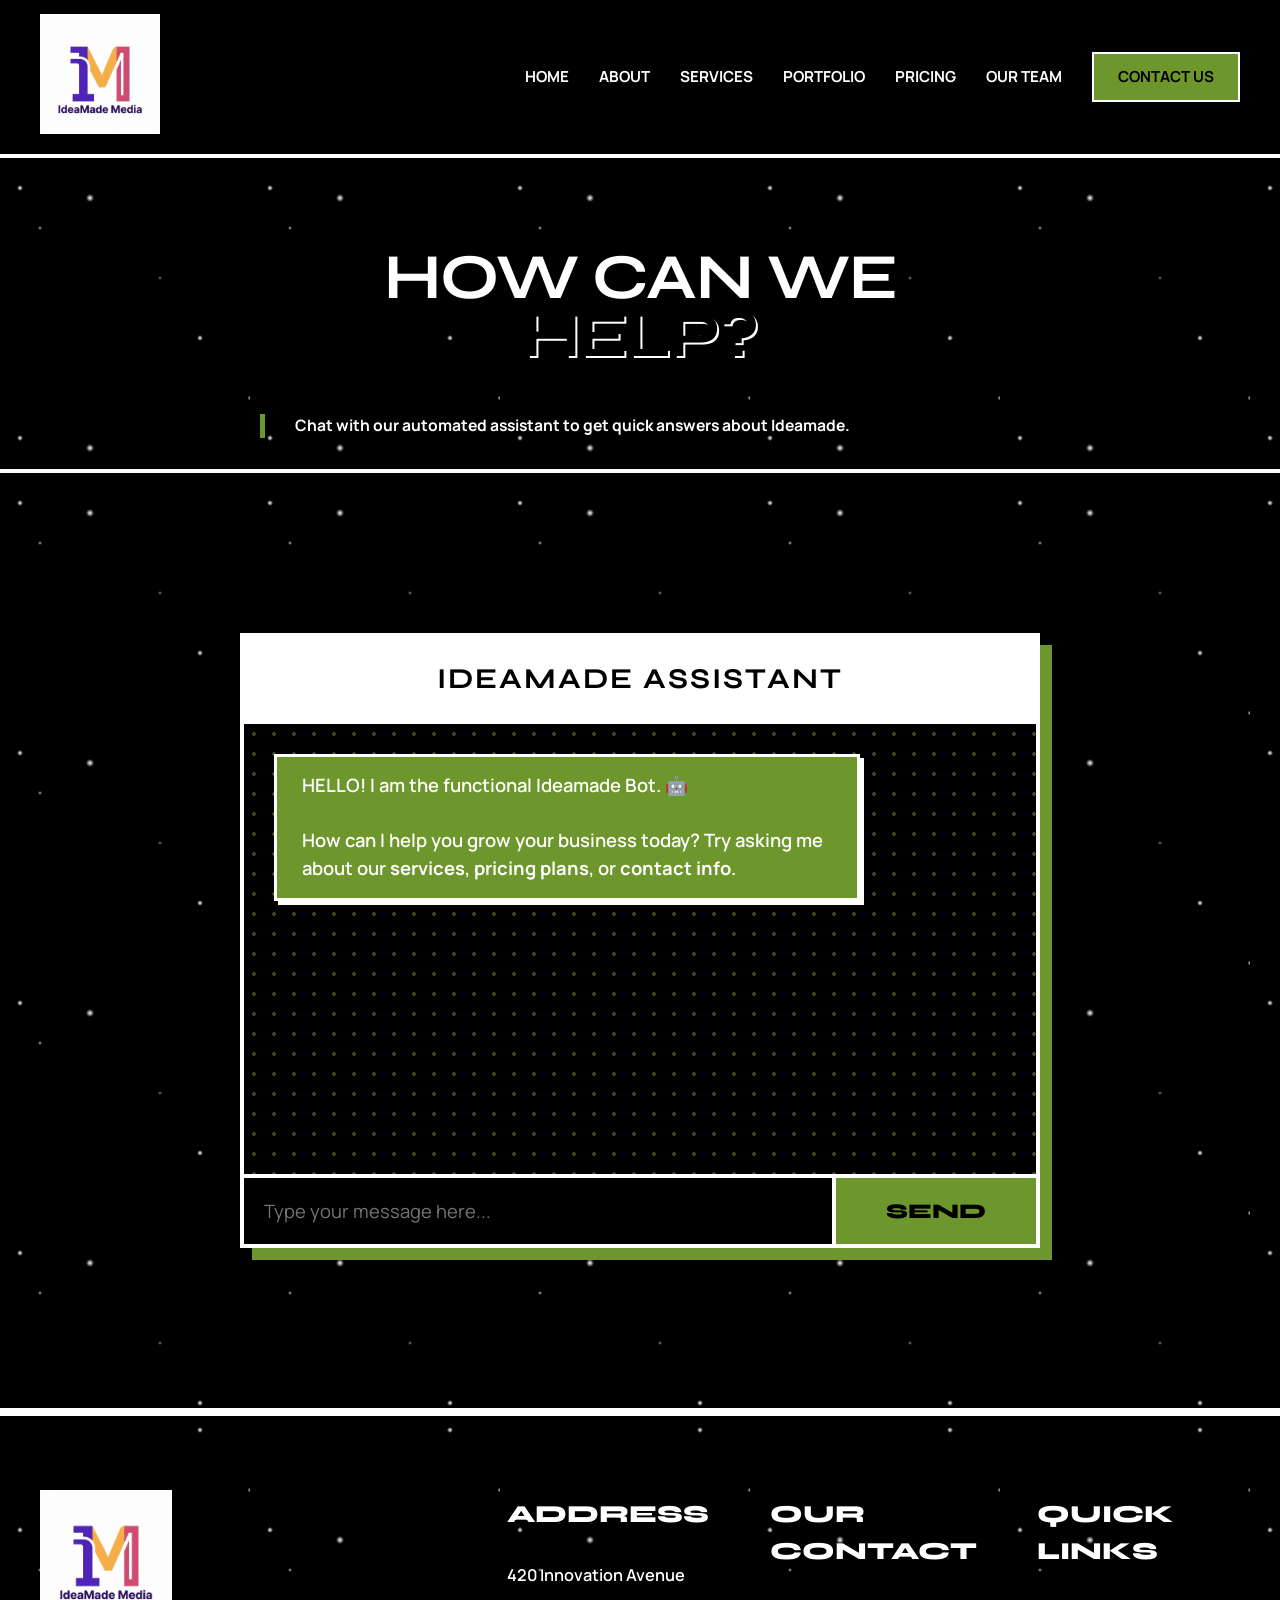
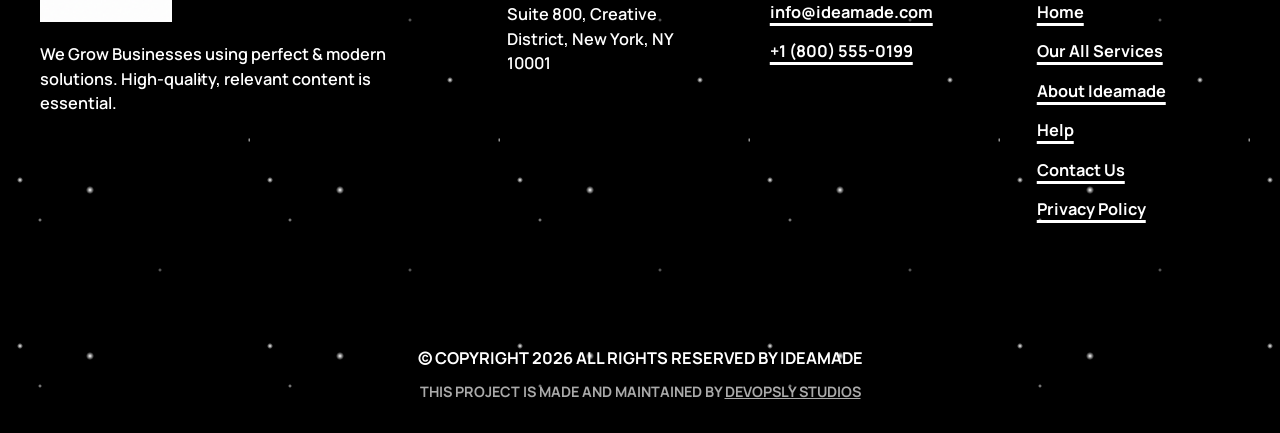
<file: help.html>
<!doctype html>
<html lang="en">

<head>
    <meta charset="UTF-8" />
    <meta name="viewport" content="width=device-width, initial-scale=1.0" />
    <title>Help & Support - Ideamade | Creative Agency</title>
    <link rel="preconnect" href="https://fonts.googleapis.com" />
    <link rel="preconnect" href="https://fonts.gstatic.com" crossorigin />
    <link
        href="https://fonts.googleapis.com/css2?family=Syne:wght@400;700;800&family=Manrope:wght@400;500;700;800&display=swap"
        rel="stylesheet" />
    <link rel="stylesheet" href="css/style.css" />
    <link rel="icon" href="images/favicon.png" type="image/png" />
    <style>
        .chat-container {
            max-width: 800px;
            margin: 60px auto;
            border: 4px solid var(--black);
            background: var(--white);
            box-shadow: 12px 12px 0 var(--purple);
            display: flex;
            flex-direction: column;
            border-radius: 0;
            overflow: hidden;
        }

        .chat-header {
            background: var(--black);
            color: var(--white);
            padding: 20px;
            text-align: center;
            border-bottom: 4px solid var(--black);
            font-family: var(--font-display);
            text-transform: uppercase;
        }

        .chat-box {
            height: 450px;
            padding: 30px;
            overflow-y: auto;
            display: flex;
            flex-direction: column;
            gap: 20px;
            background: var(--white);
            position: relative;
        }

        .chat-box::before {
            content: "";
            position: absolute;
            top: 0;
            left: 0;
            width: 100%;
            height: 100%;
            background-image: radial-gradient(var(--purple) 2px, transparent 2px);
            background-size: 20px 20px;
            opacity: 0.5;
            pointer-events: none;
        }

        .message {
            max-width: 80%;
            padding: 15px 25px;
            font-family: var(--font-body);
            font-size: 1.15rem;
            line-height: 1.5;
            border: 3px solid var(--black);
            font-weight: 600;
            position: relative;
            z-index: 2;
        }

        .message.bot {
            align-self: flex-start;
            background: var(--pink);
            color: var(--black);
            box-shadow: 4px 4px 0 var(--black);
        }

        .message.user {
            align-self: flex-end;
            background: var(--gold);
            color: var(--black);
            text-align: right;
            box-shadow: -4px 4px 0 var(--black);
        }

        .chat-input-area {
            display: flex;
            border-top: 4px solid var(--black);
        }

        .chat-input {
            flex: 1;
            padding: 20px;
            border: none;
            outline: none;
            font-family: var(--font-body);
            font-size: 1.15rem;
            background: var(--white);
            color: var(--black);
        }

        .chat-submit {
            padding: 20px 50px;
            background: var(--purple);
            color: var(--white);
            border: none;
            border-left: 4px solid var(--black);
            font-family: var(--font-display);
            font-size: 1.3rem;
            font-weight: 800;
            cursor: pointer;
            text-transform: uppercase;
            transition: all 0.2s ease;
        }

        .chat-submit:hover {
            background: var(--black);
            color: var(--gold);
        }
    </style>
</head>

<body>
    <!-- Navigation (Same as main site) -->
    <nav class="navbar">
        <a href="index.html" class="logo">
            <img src="images/favicon.png" alt="Ideamade" />
        </a>
        <div class="nav-links">
            <a href="index.html#home">Home</a>
            <a href="index.html#about">About</a>
            <a href="index.html#services">Services</a>
            <a href="portfolio.html">Portfolio</a>
            <a href="index.html#pricing">Pricing</a>
            <a href="index.html#team">Our Team</a>
            <a href="index.html#contact" class="btn-nav">Contact Us</a>
        </div>
        <div class="menu-btn" onclick="
          document.querySelector('.nav-links').classList.toggle('active')
        ">
            MENU
        </div>
    </nav>

    <!-- Hero Section -->
    <header class="hero bg-white color-black"
        style="min-height: 35vh; display: flex; align-items: center; justify-content: center; text-align: center; border-bottom: 4px solid var(--black);">
        <div class="hero-left" style="width: 100%; max-width: 800px; padding: 0 20px; margin-top: 60px;">
            <h1 class="hero-title huge-text" style="font-size: 4rem;">HOW CAN WE <span class="color-white"
                    style="text-shadow: 2px 2px 0 var(--black);">HELP?</span></h1>
            <p class="hero-subtitle" style="margin-top: 20px; font-weight: 700;">Chat with our automated assistant to
                get quick answers about Ideamade.</p>
        </div>
    </header>

    <!-- Chatbot Section -->
    <section class="section-pad bg-white">
        <div class="chat-container">
            <div class="chat-header">
                <h2 style="margin: 0; font-size: 1.8rem; letter-spacing: 2px;">IDEAMADE ASSISTANT</h2>
            </div>
            <div class="chat-box" id="chatBox">
                <div class="message bot">
                    HELLO! I am the functional Ideamade Bot. 🤖<br><br>How can I help you grow your business today? Try
                    asking me about our <b>services</b>, <b>pricing plans</b>, or <b>contact info</b>.
                </div>
            </div>
            <div class="chat-input-area">
                <input type="text" id="chatInput" class="chat-input" placeholder="Type your message here..."
                    onkeypress="if(event.key === 'Enter') sendMessage()" />
                <button class="chat-submit" onclick="sendMessage()">SEND</button>
            </div>
        </div>
    </section>

    <!-- Footer (Same as main site) -->
    <footer id="contact" class="footer border-top-black">
        <div class="footer-top">
            <div class="footer-col brand-col">
                <img src="images/favicon.png" alt="Ideamade" class="footer-logo" />
                <p>
                    We Grow Businesses using perfect & modern solutions. High-quality,
                    relevant content is essential.
                </p>
            </div>

            <div class="footer-col">
                <h4 class="footer-heading">Address</h4>
                <p>420 Innovation Avenue</p>
                <p>Suite 800, Creative District, New York, NY 10001</p>
            </div>

            <div class="footer-col">
                <h4 class="footer-heading">Our Contact</h4>
                <p>
                    <a href="mailto:info@ideamade.com" class="footer-link">info@ideamade.com</a>
                </p>
                <p>
                    <a href="tel:+18005550199" class="footer-link">+1 (800) 555-0199</a>
                </p>
            </div>

            <div class="footer-col" id="quickLinks">
                <h4 class="footer-heading">Quick Links</h4>
                <a href="index.html#home" class="footer-link">Home</a>
                <a href="index.html#services" class="footer-link">Our All Services</a>
                <a href="index.html#about" class="footer-link">About Ideamade</a>
                <a href="help.html" class="footer-link">Help</a>
                <a href="index.html#contact" class="footer-link">Contact Us</a>
                <a href="privacy.html" class="footer-link">Privacy Policy</a>
            </div>
        </div>

        <div class="footer-bottom bg-white color-black">
            <p>© Copyright 2026 All Rights Reserved by Ideamade</p>
            <p style="margin-top: 10px; font-size: 0.9rem; color: #aaa;">This project is made and maintained by <a href="https://www.devopslystudios.com" target="_blank" style="color: inherit; text-decoration: underline;">Devopsly
                Studios</a></p>
        </div>
    </footer>

    <script src="script.js"></script>
    <script>
        function sendMessage() {
            const input = document.getElementById('chatInput');
            const message = input.value.trim();
            if (!message) return;

            // Add user message
            addMessage(message, 'user');
            input.value = '';

            // Wait state (simulate typing)
            setTimeout(() => {
                const response = getBotResponse(message.toLowerCase());
                addMessage(response, 'bot');
            }, 600);
        }

        function addMessage(text, sender) {
            const chatBox = document.getElementById('chatBox');
            const msgDiv = document.createElement('div');
            msgDiv.className = `message ${sender}`;
            msgDiv.innerHTML = text.replace(/\n/g, '<br>');
            chatBox.appendChild(msgDiv);
            chatBox.scrollTop = chatBox.scrollHeight;
        }

        function getBotResponse(msg) {
            msg = msg.toLowerCase();

            // Greetings
            if (msg.match(/\b(hi|hello|hey|greetings|what's up)\b/)) {
                const greetings = ["Hi there! 👋 How can we help you boost your brand today?", "Hello! 🤖 Ready to achieve digital dominance?", "Hey! How can Ideamade assist your business today?"];
                return greetings[Math.floor(Math.random() * greetings.length)];
            }
            // How are you / identity
            else if (msg.match(/\b(how are you|how do you do)\b/)) {
                return "I'm doing great, functioning at 100% capacity! Ready to answer your questions about Ideamade.";
            }
            else if (msg.match(/\b(who are you|who made you|what are you|who created you|developer)\b/)) {
                return "I am the official Ideamade Assistant Bot! 🤖 Built to help you navigate our services and scale your business.\n\nNote: This project is expertly made and maintained by Devopsly Studios.";
            }
            // Pricing
            else if (msg.match(/\b(price|pricing|cost|plans|how much|budget|cheap|expensive)\b/)) {
                return "Our pricing is transparent and scalable!\n\n🔹 Basic Plan: ₹4,999/mo\n🔹 Standard Plan: ₹7,999/mo (Popular)\n🔹 Premium Plan: ₹10,999/mo\n🔹 Premium Plus: ₹15,999/mo\n\nAll plans include Social Media Setup and Post Designs! Check our Pricing section for precise details.";
            }
            // Services
            else if (msg.match(/\b(service|services|offer|do you do|what do you do|help me with)\b/)) {
                return "We're a full-suite creative agency! Our core services include:\n- Social Media Marketing (SMM)\n- Search Engine Optimization (SEO)\n- PPC & Google Ads\n- Content & Email Marketing\n- Web Design & Branding\n- Video Editing & Reels";
            }
            // Specific Services
            else if (msg.match(/\b(seo|search engine|rank|google)\b/)) {
                return "We specialize in both On-Page and Technical SEO. We can help rank your website on Google to drive high-quality organic traffic and generate pipeline revenue.";
            }
            else if (msg.match(/\b(web|website|design|brutalism|brutalist|development)\b/)) {
                return "Our Web Design team builds professional, fast, and highly-converting websites. We love bold, minimalist, and brutalist design aesthetics that make a statement!";
            }
            else if (msg.match(/\b(social media|smm|instagram|facebook|linkedin|reels|tiktok)\b/)) {
                return "We can manage your entire social media presence! From designing posts and editing reels to running targeted Meta Ads that generate massive ROI.";
            }
            // Portfolio / Proof
            else if (msg.match(/\b(portfolio|work|case study|clients|proof|results)\b/)) {
                return "We let our results speak for themselves. We've helped brands like Neon Energy grab a 300% engagement boost and SaaS startups with their content playbooks. Check out our 'Featured Work' page!";
            }
            // Small Business / Contracts
            else if (msg.match(/\b(small business|startup|local|cancel|contract)\b/)) {
                return "Yes, we love working with small businesses! Our retainers are month-to-month, meaning no long-term restrictive contracts. We earn your business every single month.";
            }
            // Contact
            else if (msg.match(/\b(contact|email|phone|call|talk|human|support|meet)\b/)) {
                return "Ready to talk strategy? You can email us at info@ideamade.com or call +1 (800) 555-0199. Alternatively, you can fill out a contact form at the bottom of our site!";
            }
            // Gratitude
            else if (msg.match(/\b(thanks|thank you|awesome|great|cool|nice)\b/)) {
                return "You're very welcome! Let me know if you need anything else.";
            }
            // Default / Unknown
            else {
                return "I'm a simple bot and might not have the answer to that specific question. 🤔\n\nFeel free to contact our human experts directly at info@ideamade.com, or ask me about our 'services' or 'pricing'!";
            }
        }
    </script>
</body>

</html>
</file>
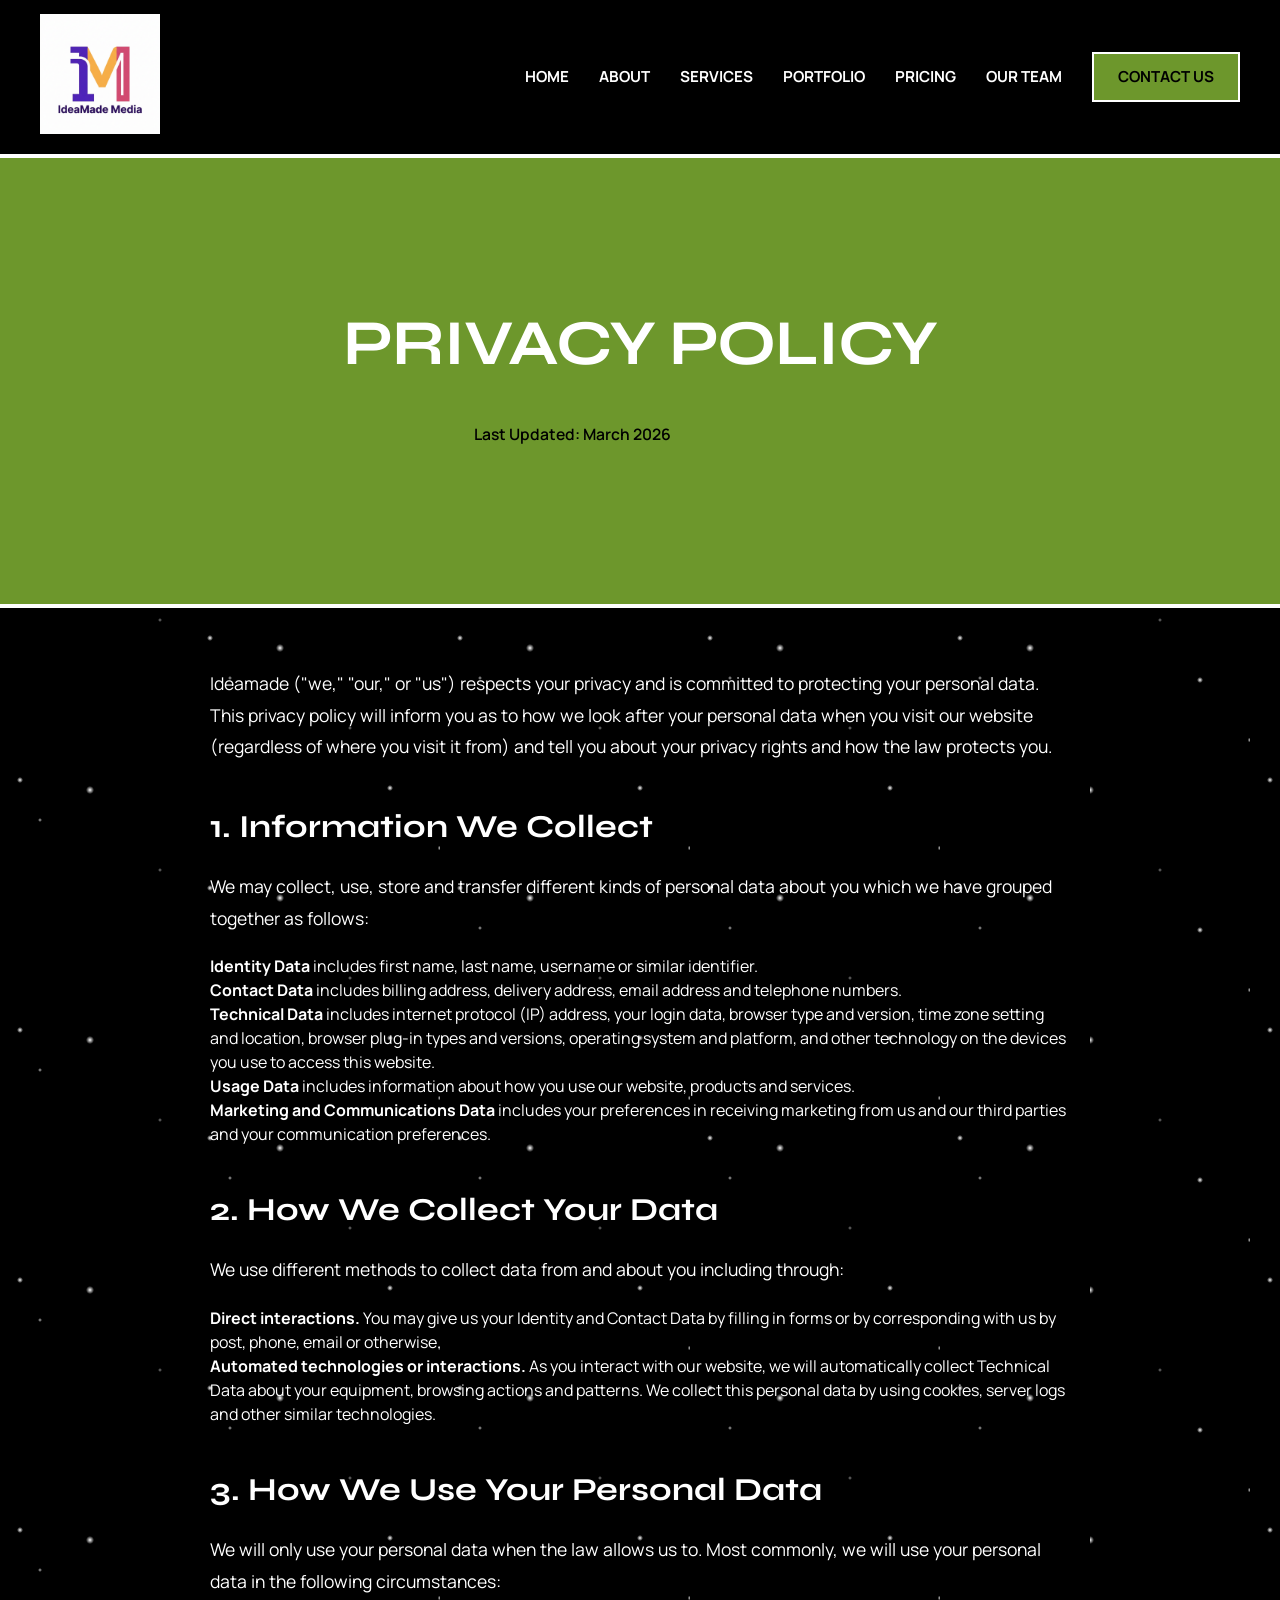
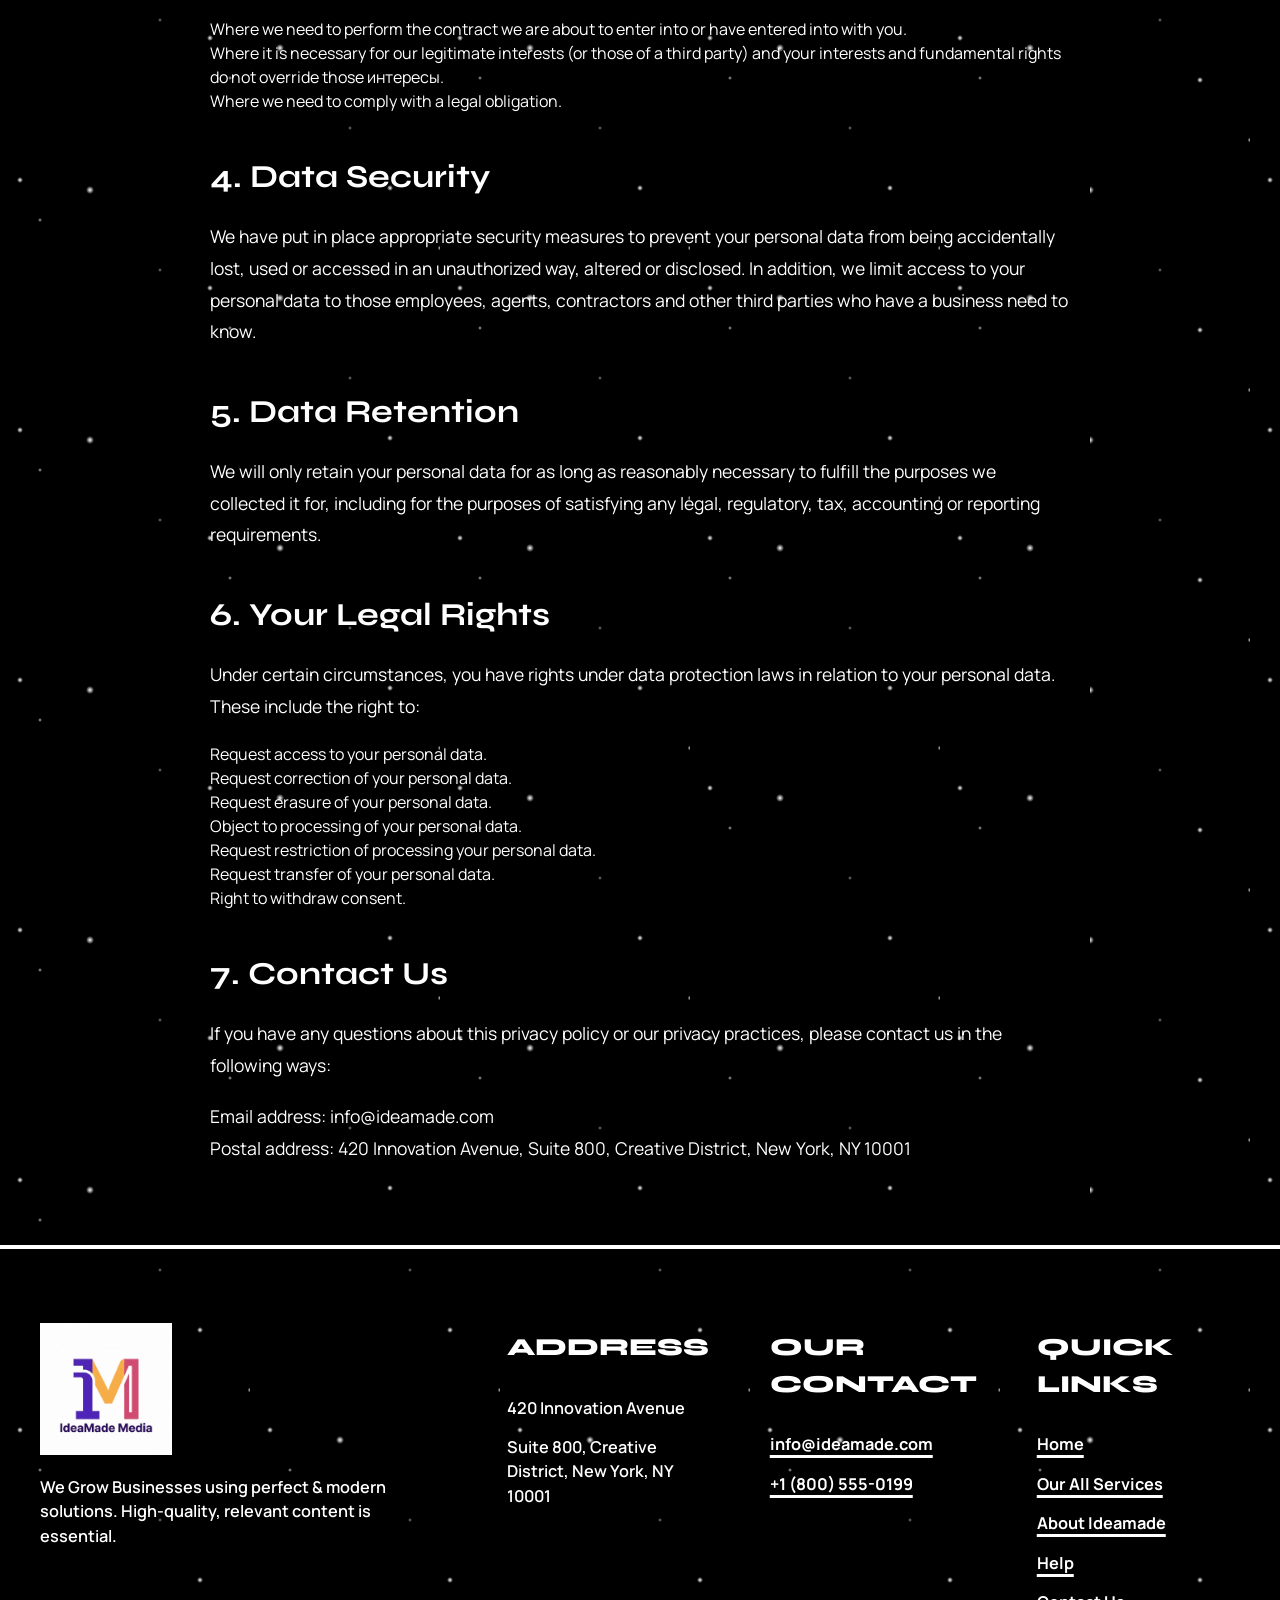
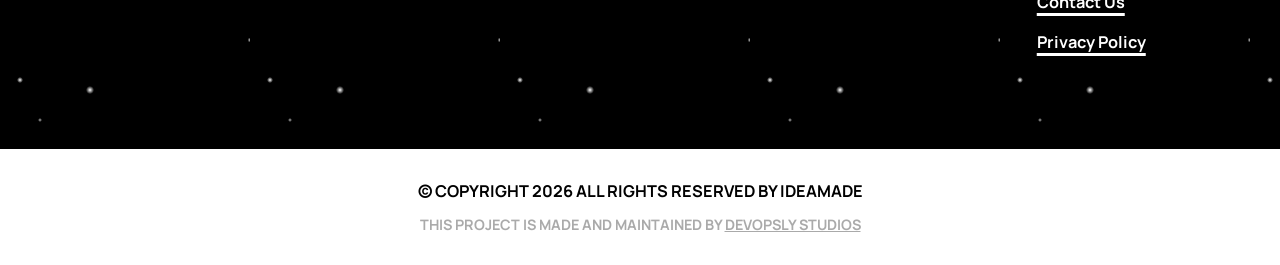
<file: privacy.html>
<!doctype html>
<html lang="en">

<head>
    <meta charset="UTF-8" />
    <meta name="viewport" content="width=device-width, initial-scale=1.0" />
    <title>Privacy Policy - Ideamade | Creative Agency</title>
    <link rel="preconnect" href="https://fonts.googleapis.com" />
    <link rel="preconnect" href="https://fonts.gstatic.com" crossorigin />
    <link
        href="https://fonts.googleapis.com/css2?family=Syne:wght@400;700;800&family=Manrope:wght@400;500;700;800&display=swap"
        rel="stylesheet" />
    <link rel="stylesheet" href="css/style.css" />
    <link rel="icon" href="images/favicon.png" type="image/png" />
    <style>
        /* Add any policy-specific styles here */
        .policy-content {
            padding: 60px 20px;
            max-width: 900px;
            margin: 0 auto;
        }

        .policy-content h2 {
            margin-top: 40px;
            margin-bottom: 20px;
            font-family: var(--font-display);
            font-size: 2rem;
        }

        .policy-content p {
            margin-bottom: 20px;
            line-height: 1.8;
            font-size: 1.1rem;
        }
    </style>
</head>

<body>
    <!-- Navigation (Same as main site) -->
    <nav class="navbar">
        <a href="index.html" class="logo">
            <img src="images/favicon.png" alt="Ideamade" />
        </a>
        <div class="nav-links">
            <a href="index.html#home">Home</a>
            <a href="index.html#about">About</a>
            <a href="index.html#services">Services</a>
            <a href="index.html#portfolio">Portfolio</a>
            <a href="index.html#pricing">Pricing</a>
            <a href="index.html#team">Our Team</a>
            <a href="index.html#contact" class="btn-nav">Contact Us</a>
        </div>
        <div class="menu-btn" onclick="
          document.querySelector('.nav-links').classList.toggle('active')
        ">
            MENU
        </div>
    </nav>

    <!-- Hero Section -->
    <header class="hero bg-purple color-white"
        style="min-height: 50vh; display: flex; align-items: center; justify-content: center; text-align: center; border-bottom: 4px solid var(--black);">
        <div class="hero-left" style="width: 100%; max-width: 800px; padding: 0 20px;">
            <h1 class="hero-title huge-text" style="font-size: 4rem;">PRIVACY POLICY</h1>
            <p class="hero-subtitle" style="margin-top: 20px;">Last Updated: March 2026</p>
        </div>
    </header>

    <!-- Policy Content -->
    <section class="policy-content bg-white color-black">
        <p>Ideamade ("we," "our," or "us") respects your privacy and is committed to protecting your personal data. This
            privacy policy will inform you as to how we look after your personal data when you visit our website
            (regardless of where you visit it from) and tell you about your privacy rights and how the law protects you.
        </p>

        <h2>1. Information We Collect</h2>
        <p>We may collect, use, store and transfer different kinds of personal data about you which we have grouped
            together as follows:</p>
        <ul>
            <li><strong>Identity Data</strong> includes first name, last name, username or similar identifier.</li>
            <li><strong>Contact Data</strong> includes billing address, delivery address, email address and telephone
                numbers.</li>
            <li><strong>Technical Data</strong> includes internet protocol (IP) address, your login data, browser type
                and version, time zone setting and location, browser plug-in types and versions, operating system and
                platform, and other technology on the devices you use to access this website.</li>
            <li><strong>Usage Data</strong> includes information about how you use our website, products and services.
            </li>
            <li><strong>Marketing and Communications Data</strong> includes your preferences in receiving marketing from
                us and our third parties and your communication preferences.</li>
        </ul>

        <h2>2. How We Collect Your Data</h2>
        <p>We use different methods to collect data from and about you including through:</p>
        <ul>
            <li><strong>Direct interactions.</strong> You may give us your Identity and Contact Data by filling in forms
                or by corresponding with us by post, phone, email or otherwise.</li>
            <li><strong>Automated technologies or interactions.</strong> As you interact with our website, we will
                automatically collect Technical Data about your equipment, browsing actions and patterns. We collect
                this personal data by using cookies, server logs and other similar technologies.</li>
        </ul>

        <h2>3. How We Use Your Personal Data</h2>
        <p>We will only use your personal data when the law allows us to. Most commonly, we will use your personal data
            in the following circumstances:</p>
        <ul>
            <li>Where we need to perform the contract we are about to enter into or have entered into with you.</li>
            <li>Where it is necessary for our legitimate interests (or those of a third party) and your interests and
                fundamental rights do not override those интересы.</li>
            <li>Where we need to comply with a legal obligation.</li>
        </ul>

        <h2>4. Data Security</h2>
        <p>We have put in place appropriate security measures to prevent your personal data from being accidentally
            lost, used or accessed in an unauthorized way, altered or disclosed. In addition, we limit access to your
            personal data to those employees, agents, contractors and other third parties who have a business need to
            know.</p>

        <h2>5. Data Retention</h2>
        <p>We will only retain your personal data for as long as reasonably necessary to fulfill the purposes we
            collected it for, including for the purposes of satisfying any legal, regulatory, tax, accounting or
            reporting requirements.</p>

        <h2>6. Your Legal Rights</h2>
        <p>Under certain circumstances, you have rights under data protection laws in relation to your personal data.
            These include the right to:</p>
        <ul>
            <li>Request access to your personal data.</li>
            <li>Request correction of your personal data.</li>
            <li>Request erasure of your personal data.</li>
            <li>Object to processing of your personal data.</li>
            <li>Request restriction of processing your personal data.</li>
            <li>Request transfer of your personal data.</li>
            <li>Right to withdraw consent.</li>
        </ul>

        <h2>7. Contact Us</h2>
        <p>If you have any questions about this privacy policy or our privacy practices, please contact us in the
            following ways:</p>
        <p>
            Email address: info@ideamade.com<br>
            Postal address: 420 Innovation Avenue, Suite 800, Creative District, New York, NY 10001
        </p>
    </section>

    <!-- Footer (Same as main site) -->
    <footer id="contact" class="footer border-top-black">
        <div class="footer-top">
            <div class="footer-col brand-col">
                <img src="images/favicon.png" alt="Ideamade" class="footer-logo" />
                <p>
                    We Grow Businesses using perfect & modern solutions. High-quality,
                    relevant content is essential.
                </p>
            </div>

            <div class="footer-col">
                <h4 class="footer-heading">Address</h4>
                <p>420 Innovation Avenue</p>
                <p>Suite 800, Creative District, New York, NY 10001</p>
            </div>

            <div class="footer-col">
                <h4 class="footer-heading">Our Contact</h4>
                <p>
                    <a href="mailto:info@ideamade.com" class="footer-link">info@ideamade.com</a>
                </p>
                <p>
                    <a href="tel:+18005550199" class="footer-link">+1 (800) 555-0199</a>
                </p>
            </div>

            <div class="footer-col">
                <h4 class="footer-heading">Quick Links</h4>
                <a href="index.html#home" class="footer-link">Home</a>
                <a href="index.html#services" class="footer-link">Our All Services</a>
                <a href="index.html#about" class="footer-link">About Ideamade</a>
                <a href="help.html" class="footer-link">Help</a>
                <a href="index.html#contact" class="footer-link">Contact Us</a>
                <a href="privacy.html" class="footer-link">Privacy Policy</a>
            </div>
        </div>

        <div class="footer-bottom bg-black color-white">
            <p>© Copyright 2026 All Rights Reserved by Ideamade</p>
            <p style="margin-top: 10px; font-size: 0.9rem; color: #aaa;">This project is made and maintained by <a href="https://www.devopslystudios.com" target="_blank" style="color: inherit; text-decoration: underline;">Devopsly
                Studios</a></p>
        </div>
    </footer>

    <script src="script.js"></script>
</body>

</html>
</file>
<file: css/style.css>
:root {
  --white: #000000;
  /* Deep Space Black */
  --black: #ffffff;
  /* White Stars, text, borders, shadows */
  --purple: #6D972C;
  /* Primary Olive Green */
  --pink: #6D972C;
  /* Primary Olive Green */
  --gold: #6D972C;
  /* Highlight Olive Green */

  --font-display: "Syne", sans-serif;
  --font-body: "Manrope", sans-serif;
}

* {
  margin: 0;
  padding: 0;
  box-sizing: border-box;
}

body {
  background-color: var(--white);
  color: var(--black);
  font-family: var(--font-body);
  line-height: 1.5;
  overflow-x: hidden;
  background-image:
    radial-gradient(3px 3px at 20px 30px, var(--black), rgba(0, 0, 0, 0)),
    radial-gradient(2px 2px at 40px 70px, rgba(255, 255, 255, 0.7), rgba(0, 0, 0, 0)),
    radial-gradient(4px 4px at 90px 40px, var(--black), rgba(0, 0, 0, 0)),
    radial-gradient(2px 2px at 160px 120px, rgba(255, 255, 255, 0.5), rgba(0, 0, 0, 0)),
    radial-gradient(3px 3px at 200px 180px, var(--black), rgba(0, 0, 0, 0)),
    radial-gradient(2.5px 2.5px at 250px 240px, rgba(255, 255, 255, 0.8), rgba(0, 0, 0, 0));
  background-repeat: repeat;
  background-size: 250px 250px;
}

a {
  text-decoration: none;
  color: inherit;
  transition: 0.2s all;
}

ul {
  list-style: none;
}

/* Utilities Styles */
.huge-text {
  font-family: var(--font-display);
  font-size: clamp(1.4rem, 3vw, 2.5rem);
  line-height: 1.1;
  letter-spacing: -1px;
  margin-bottom: 2rem;
  color: var(--black);
  text-transform: uppercase;
}

.text-center {
  text-align: center;
}

/* Colors */
.color-white {
  color: var(--white);
}

.color-black {
  color: var(--black);
}

.color-purple {
  color: var(--purple);
}

.color-pink {
  color: var(--pink);
}

.color-gold {
  color: var(--gold);
}

/* Backgrounds */
.bg-white {
  background-color: var(--white);
  background-image:
    radial-gradient(3px 3px at 20px 30px, var(--black), rgba(0, 0, 0, 0)),
    radial-gradient(2px 2px at 40px 70px, rgba(255, 255, 255, 0.7), rgba(0, 0, 0, 0)),
    radial-gradient(4px 4px at 90px 40px, var(--black), rgba(0, 0, 0, 0)),
    radial-gradient(2px 2px at 160px 120px, rgba(255, 255, 255, 0.5), rgba(0, 0, 0, 0)),
    radial-gradient(3px 3px at 200px 180px, var(--black), rgba(0, 0, 0, 0)),
    radial-gradient(2.5px 2.5px at 250px 240px, rgba(255, 255, 255, 0.8), rgba(0, 0, 0, 0));
  background-repeat: repeat;
  background-size: 250px 250px;
}

.bg-black {
  background-color: var(--black);
}

.bg-purple {
  background-color: var(--purple);
}

.bg-pink {
  background-color: var(--pink);
}

.bg-gold {
  background-color: var(--gold);
}

/* Borders & Shadows */
.border-black {
  border: 4px solid var(--black);
}

.border-purple {
  border: 4px solid var(--purple);
}

.border-pink {
  border: 4px solid var(--pink);
}

.border-gold {
  border: 4px solid var(--gold);
}

.border-top-black {
  border-top: 4px solid var(--black);
}

.shadow-purple {
  box-shadow: 10px 10px 0 var(--purple);
}

.shadow-pink {
  box-shadow: 10px 10px 0 var(--pink);
}

.shadow-gold {
  box-shadow: 10px 10px 0 var(--gold);
}

.shadow-black {
  box-shadow: 10px 10px 0 var(--black);
}

.shadow-white {
  box-shadow: 10px 10px 0 var(--white);
}

.section-pad {
  padding: 100px 40px;
  border-bottom: 4px solid var(--black);
}

.btn-block {
  display: inline-block;
  padding: 12px 24px;
  font-size: 0.85rem;
  font-family: var(--font-display);
  font-weight: 800;
  text-transform: uppercase;
  border: 3px solid var(--black);
  cursor: pointer;
}

.btn-block:hover {
  transform: translate(-4px, -4px);
  box-shadow: 6px 6px 0 var(--black);
}

/* Navbar */
.navbar {
  display: flex;
  justify-content: space-between;
  align-items: center;
  padding: 24px 40px;
  border-bottom: 4px solid var(--black);
  background: var(--white);
  position: sticky;
  top: 0;
  z-index: 1000;
}

.logo img {
  height: 100px;
  width: auto;
  object-fit: contain;
  transform: scale(1.2);
  transform-origin: left center;
}

.nav-links {
  display: flex;
  align-items: center;
  gap: 30px;
  font-weight: 700;
  font-size: 0.95rem;
  text-transform: uppercase;
}

.nav-links a:hover {
  color: var(--pink);
}

.btn-nav {
  background: var(--purple);
  color: var(--white);
  padding: 12px 24px;
  border: 2px solid var(--black);
}

.nav-links a.btn-nav:hover {
  background: var(--pink);
  color: var(--black);
  transform: translate(-4px, -4px);
  box-shadow: 4px 4px 0 var(--black);
}

.menu-btn {
  display: none;
  font-family: var(--font-display);
  font-weight: 800;
  cursor: pointer;
  font-size: 1.27rem;
}

/* Hero */
.hero {
  display: grid;
  grid-template-columns: 1fr 1fr;
  min-height: calc(100vh - 100px);
  border-bottom: 4px solid var(--black);
}

.hero-left {
  padding: 80px 40px;
  display: flex;
  flex-direction: column;
  justify-content: center;
}

.hero-title {
  font-family: var(--font-display);
  font-size: clamp(1.8rem, 4vw, 3rem);
  line-height: 0.9;
  margin-bottom: 30px;
  text-transform: uppercase;
}

.hero-subtitle {
  font-size: 0.98rem;
  font-weight: 600;
  max-width: 600px;
  border-left: 5px solid var(--pink);
  padding-left: 20px;
}

.hero-right {
  position: relative;
  overflow: hidden;
  background-image:
    linear-gradient(var(--black) 1px, transparent 1px),
    linear-gradient(90deg, var(--black) 1px, transparent 1px);
  background-size: 50px 50px;
  background-position: center center;
}

.hero-image {
  width: 100%;
  height: 100%;
  object-fit: cover;
  display: block;
}

/* Marquee */
.marquee-wrap {
  padding: 24px 0;
  border-bottom: 4px solid var(--black);
  background: var(--gold);
  overflow: hidden;
  white-space: nowrap;
}

.marquee {
  display: inline-block;
  animation: scroll 15s linear infinite;
  font-family: var(--font-display);
  font-size: 1.27rem;
  font-weight: 800;
  color: var(--black);
}

.marquee span.dot {
  display: inline-block;
  width: 15px;
  height: 15px;
  background: var(--black);
  border-radius: 50%;
  margin: 0 40px;
  vertical-align: middle;
}

@keyframes scroll {
  100% {
    transform: translateX(-50%);
  }
}

/* About Section */
.about-split {
  display: grid;
  grid-template-columns: 1fr 1.5fr;
  gap: 60px;
  align-items: start;
  margin-top: 50px;
}

.about-split .huge-text {
  margin-bottom: 0;
}

.about-lead {
  font-size: 1.25rem;
  font-weight: 800;
  line-height: 1.4;
  margin-bottom: 40px;
  padding-left: 20px;
  border-left: 6px solid var(--gold);
}

.about-grid {
  display: grid;
  grid-template-columns: repeat(auto-fit, minmax(280px, 1fr));
  gap: 40px;
}

.about-block {
  padding: 30px;
  border: 4px solid var(--black);
  transition: 0.3s all;
  background: var(--white);
  position: relative;
}

.about-block:hover {
  transform: translate(-8px, -8px);
  box-shadow: 8px 8px 0 var(--black);
}

.about-step {
  display: inline-block;
  padding: 8px 16px;
  font-family: var(--font-display);
  font-size: 1rem;
  font-weight: 800;
  margin-bottom: 20px;
  border: 3px solid var(--black);
  margin-left: -40px;
  margin-top: -10px;
  box-shadow: 4px 4px 0 var(--black);
}

.about-block p {
  font-size: 0.98rem;
  font-weight: 700;
}

/* Services Grid */
.services-header {
  display: flex;
  justify-content: space-between;
  align-items: flex-end;
  margin-bottom: 60px;
}

.services-grid {
  display: grid;
  grid-template-columns: repeat(auto-fit, minmax(350px, 1fr));
  gap: 40px;
}

.service-card {
  border: 4px solid var(--black);
  padding: 40px;
  transition: 0.3s all;
  position: relative;
  overflow: hidden;
  z-index: 1;
}

.service-card::after {
  content: "";
  position: absolute;
  top: 100%;
  left: 0;
  width: 100%;
  height: 100%;
  background: var(--black);
  z-index: -1;
  transition: top 0.4s cubic-bezier(0.8, 0, 0.2, 1);
}

.service-card h3 {
  font-family: var(--font-display);
  font-size: 1.27rem;
  margin-bottom: 15px;
  text-transform: uppercase;
  transition: color 0.4s ease;
}

.service-card p {
  font-size: 0.94rem;
  font-weight: 600;
  transition: color 0.4s ease;
}

.service-card:hover {
  transform: translate(-10px, -10px);
}

.service-card:hover::after {
  top: 0;
}

.service-card:hover h3,
.service-card:hover p {
  color: var(--white);
}

.service-card:hover .service-num {
  transform: rotateZ(360deg) scale(1.1);
  box-shadow: 4px 4px 0 var(--white);
  border-color: var(--white);
}

.service-num {
  display: inline-flex;
  align-items: center;
  justify-content: center;
  width: 60px;
  height: 60px;
  font-family: var(--font-display);
  font-weight: 800;
  font-size: 1.7rem;
  color: var(--white);
  border: 4px solid var(--black);
  margin-bottom: 30px;
  transition: all 0.5s cubic-bezier(0.8, 0, 0.2, 1);
}

/* Pricing Section */
.pricing-grid {
  display: grid;
  grid-template-columns: repeat(auto-fit, minmax(300px, 1fr));
  gap: 30px;
  margin-top: 60px;
  align-items: center;
}

.price-card {
  border: 4px solid var(--black);
  display: flex;
  flex-direction: column;
  height: 100%;
  transition: 0.3s all;
}

.price-card.scale-up {
  transform: scale(1.05);
  z-index: 10;
}

.popular-tag {
  position: absolute;
  top: -20px;
  right: -20px;
  border: 4px solid var(--black);
  padding: 10px 20px;
  font-family: var(--font-display);
  font-weight: 800;
  transform: rotate(5deg);
}

.plan-header {
  padding: 30px;
  border-bottom: 4px solid var(--black);
  text-align: center;
}

.plan-header h3 {
  font-family: var(--font-display);
  font-size: 1.27rem;
  text-transform: uppercase;
  margin-bottom: 10px;
}

.price {
  font-size: clamp(1.02rem, 2.5vw, 1.87rem);
  font-family: var(--font-display);
  font-weight: 800;
  line-height: 1;
  margin-bottom: 5px;
  white-space: nowrap;
}

.features {
  padding: 30px;
  flex-grow: 1;
}

.features li {
  font-size: 0.85rem;
  font-weight: 700;
  margin-bottom: 10px;
  padding-bottom: 10px;
  border-bottom: 2px dashed var(--black);
}

.features li.unavailable {
  opacity: 0.4;
  text-decoration: line-through;
}

.price-card .btn-block {
  margin: 20px 30px 30px 30px;
  text-align: center;
}

/* Testimonials */
.testimo-grid {
  display: grid;
  grid-template-columns: repeat(auto-fit, minmax(320px, 1fr));
  gap: 40px;
}

.testimo-card {
  padding: 40px;
  border: 4px solid var(--black);
  position: relative;
  transition: all 0.3s ease;
}

.testimo-card:hover {
  transform: translate(-10px, -10px);
}

.testimo-card::before {
  content: "”";
  position: absolute;
  top: 10px;
  right: 20px;
  font-family: var(--font-display);
  font-size: 6rem;
  color: var(--black);
  opacity: 0.1;
  line-height: 1;
}

.customer-quote {
  font-size: 1.1rem;
  font-weight: 600;
  line-height: 1.5;
  margin-bottom: 30px;
  position: relative;
  z-index: 2;
  font-style: italic;
}

.customer-info {
  display: flex;
  align-items: center;
  gap: 20px;
  border-top: 4px solid var(--black);
  padding-top: 25px;
}

.customer-pic {
  width: 70px;
  height: 70px;
  border-radius: 50%;
  border: 4px solid var(--black);
  object-fit: cover;
}

.customer-details h4 {
  font-family: var(--font-display);
  font-weight: 800;
  font-size: 1.2rem;
  text-transform: uppercase;
  margin-bottom: 5px;
}

.customer-details p {
  font-size: 0.85rem;
  font-weight: 700;
  text-transform: uppercase;
}

.testimo-item:hover {
  transform: translateY(-10px) rotate(0deg) !important;
  z-index: 10;
}

/* Blog */
.blog-grid {
  display: grid;
  grid-template-columns: repeat(auto-fit, minmax(300px, 1fr));
  gap: 40px;
}

.blog-card {
  border: 4px solid var(--black);
  transition: 0.3s all;
}

.blog-card:hover {
  transform: translate(-8px, -8px);
}

.blog-image {
  width: 100%;
  height: 250px;
  object-fit: cover;
  display: block;
  border-bottom: 4px solid var(--black);
}

.blog-info {
  padding: 30px;
}

.blog-info h4 {
  font-family: var(--font-display);
  font-size: 1.15rem;
  font-weight: 800;
  margin-bottom: 15px;
  text-transform: uppercase;
  line-height: 1.3;
}

.blog-meta {
  display: flex;
  justify-content: space-between;
  font-weight: 700;
  border-top: 2px solid var(--black);
  padding-top: 20px;
}

/* Footer */
.footer-top {
  display: grid;
  grid-template-columns: 2fr 1fr 1fr 1fr;
  gap: 60px;
  padding: 80px 40px;
}

.brand-col p {
  font-size: 1.06rem;
  font-weight: 700;
  margin-top: 20px;
}

.footer-logo {
  height: 120px;
  width: auto;
  object-fit: contain;
  transform: scale(1.1);
  transform-origin: left center;
}

.footer-heading {
  font-family: var(--font-display);
  font-size: 1.53rem;
  font-weight: 800;
  margin-bottom: 30px;
  text-transform: uppercase;
}

.footer-col p {
  font-size: 1.02rem;
  font-weight: 600;
  margin-bottom: 15px;
}

.footer-link {
  display: block;
  font-size: 1.02rem;
  font-weight: 700;
  margin-bottom: 15px;
  text-decoration: underline;
  text-decoration-thickness: 3px;
  text-underline-offset: 5px;
}

.footer-link:hover {
  color: var(--pink);
}

.footer-bottom {
  padding: 30px 40px;
  text-align: center;
  font-size: 1.02rem;
  font-weight: 700;
  text-transform: uppercase;
}

/* Responsive */
@media (max-width: 1024px) {
  .nav-links {
    display: none;
    position: absolute;
    top: 100%;
    left: 0;
    width: 100%;
    background: var(--white);
    flex-direction: column;
    padding: 40px;
    border-bottom: 4px solid var(--black);
    border-top: 4px solid var(--black);
  }

  .nav-links.active {
    display: flex;
  }

  .menu-btn {
    display: block;
  }

  .hero {
    grid-template-columns: 1fr;
    border-bottom: none;
  }

  .hero-left {
    border-right: none;
    border-bottom: 4px solid var(--black);
    padding: 40px 20px;
  }

  .hero-right {
    height: 500px;
  }

  .about-split {
    grid-template-columns: 1fr;
    gap: 40px;
  }

  .about-step {
    margin-left: -20px;
  }

  .services-header {
    flex-direction: column;
    align-items: flex-start;
    gap: 20px;
  }

  .price-card.scale-up {
    transform: scale(1);
  }

  .popular-tag {
    top: -10px;
    right: -10px;
  }

  .footer-top {
    grid-template-columns: 1fr;
    gap: 40px;
    padding: 40px 20px;
  }
}

/* Stats Section */
.stats-grid {
  display: grid;
  grid-template-columns: repeat(auto-fit, minmax(200px, 1fr));
  gap: 30px;
  text-align: center;
}

.stat-box {
  padding: 30px;
  border: 4px solid var(--black);
  transition: 0.3s all;
}

.stat-box:hover {
  transform: translate(-8px, -8px);
}

.stat-number {
  font-family: var(--font-display);
  font-size: clamp(2.12rem, 4vw, 2.98rem);
  font-weight: 800;
  line-height: 1;
  margin-bottom: 10px;
}

.stat-label {
  font-size: 0.94rem;
  font-weight: 700;
  text-transform: uppercase;
}

/* Portfolio Section */
.portfolio-grid {
  display: grid;
  grid-template-columns: repeat(auto-fit, minmax(300px, 1fr));
  gap: 40px;
}

.portfolio-card {
  border: 4px solid var(--black);
  position: relative;
  overflow: hidden;
  transition: 0.3s all;
}

.portfolio-card:hover {
  transform: translate(-8px, -8px);
}

.portfolio-img {
  width: 100%;
  height: 350px;
  object-fit: cover;
  border-bottom: 4px solid var(--black);
}

.portfolio-info {
  padding: 24px;
  background: var(--white);
}

.portfolio-info h3 {
  font-family: var(--font-display);
  font-size: 1.27rem;
  text-transform: uppercase;
  margin-bottom: 15px;
}

.portfolio-category {
  display: inline-block;
  padding: 6px 16px;
  border: 2px solid var(--black);
  font-weight: 800;
  font-size: 0.72rem;
  text-transform: uppercase;
}

/* FAQ Section */
.faq-grid {
  max-width: 900px;
  margin: 0 auto;
  display: flex;
  flex-direction: column;
  gap: 20px;
}

.faq-item {
  border: 4px solid var(--black);
  background: var(--white);
  transition: 0.3s all;
}

.faq-item:hover {
  transform: translate(-6px, -6px);
  box-shadow: 6px 6px 0 var(--black);
}

.faq-question {
  padding: 12px 16px;
  font-family: var(--font-display);
  font-size: 0.85rem;
  font-weight: 800;
  text-transform: uppercase;
  cursor: pointer;
}

.faq-answer {
  max-height: 0;
  overflow: hidden;
  opacity: 0;
  padding: 0 16px;
  margin: 0 16px;
  font-size: 0.75rem;
  font-weight: 600;
  border-top: 2px dashed transparent;
  transition: all 0.4s ease;
}

.faq-item:hover .faq-answer {
  max-height: 200px;
  opacity: 1;
  padding: 12px 16px;
  border-top-color: var(--black);
}

/* Final CTA */
.cta-section {
  text-align: center;
  padding: 120px 40px;
  border-bottom: 4px solid var(--black);
}

.cta-title {
  font-family: var(--font-display);
  font-size: clamp(1.8rem, 4vw, 3rem);
  text-transform: uppercase;
  margin-bottom: 30px;
  line-height: 1.1;
}

.cta-subtitle {
  font-size: 1.02rem;
  font-weight: 600;
  max-width: 600px;
  margin: 0 auto 40px auto;
}

/* Team Section */
.team-grid {
  display: grid;
  grid-template-columns: repeat(auto-fit, minmax(250px, 1fr));
  gap: 40px;
  margin-top: 50px;
}

.team-card {
  border: 4px solid var(--black);
  background: var(--white);
  position: relative;
  overflow: hidden;
  transition: 0.3s all;
}

.team-card:hover {
  transform: translate(-8px, -8px);
}

.team-img {
  width: 100%;
  height: 350px;
  object-fit: cover;
  border-bottom: 4px solid var(--black);
  filter: grayscale(100%);
  transition: 0.4s all;
}

.team-card:hover .team-img {
  filter: grayscale(0%);
}

.team-info {
  padding: 24px;
  text-align: center;
}

.team-info h3 {
  font-family: var(--font-display);
  font-size: 1.4rem;
  text-transform: uppercase;
  margin-bottom: 5px;
}

.team-info p {
  font-weight: 800;
  font-size: 0.9rem;
  text-transform: uppercase;
}
</file>
